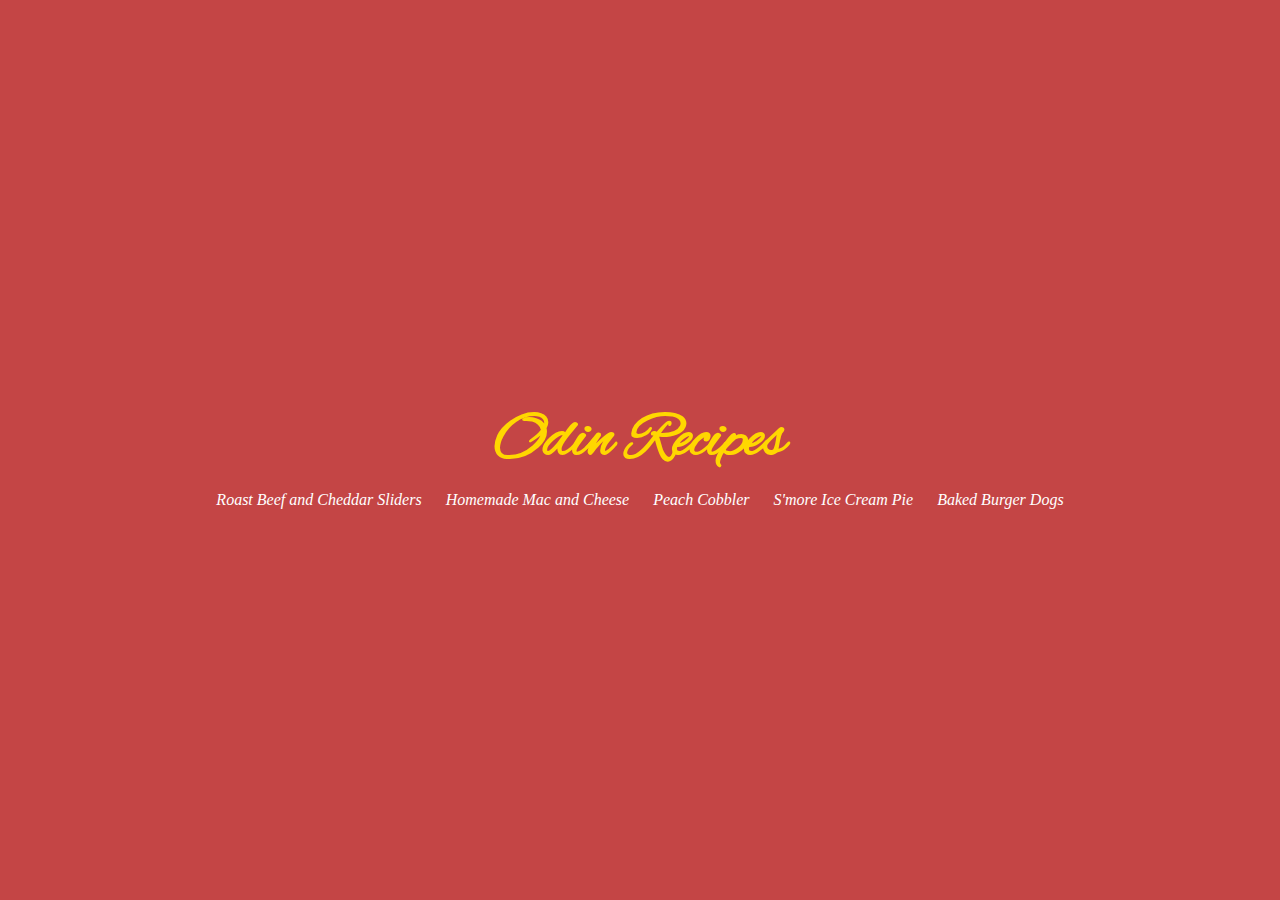
<file: index.html>
<!DOCTYPE html>
<html lang="en">
<head>
    <meta charset="UTF-8">
    <meta name="viewport" content="width=device-width, initial-scale=1.0">
    <title>Odin Recipes</title>
    <link rel="stylesheet" href="styles.css">
    <link href='https://fonts.googleapis.com/css?family=Alex Brush' rel='stylesheet'>
</head>
<body>
    <div>
        <h1>Odin Recipes</h1>
        <ul>
            <li><a href="./recipes/BeefSliders.html">Roast Beef and Cheddar Sliders</a></li>
            <li><a href="./recipes/MacAndCheese.html">Homemade Mac and Cheese</a></li>
            <li><a href="./recipes/PeachCobbler.html">Peach Cobbler</a></li>
            <li><a href="./recipes/SmoreIceCreamPie.html">S'more Ice Cream Pie</a></li>
            <li><a href="./recipes/BakedBurgerDogs.html">Baked Burger Dogs</a></li>
        </ul>
    </div>
</body>
</html>
</file>
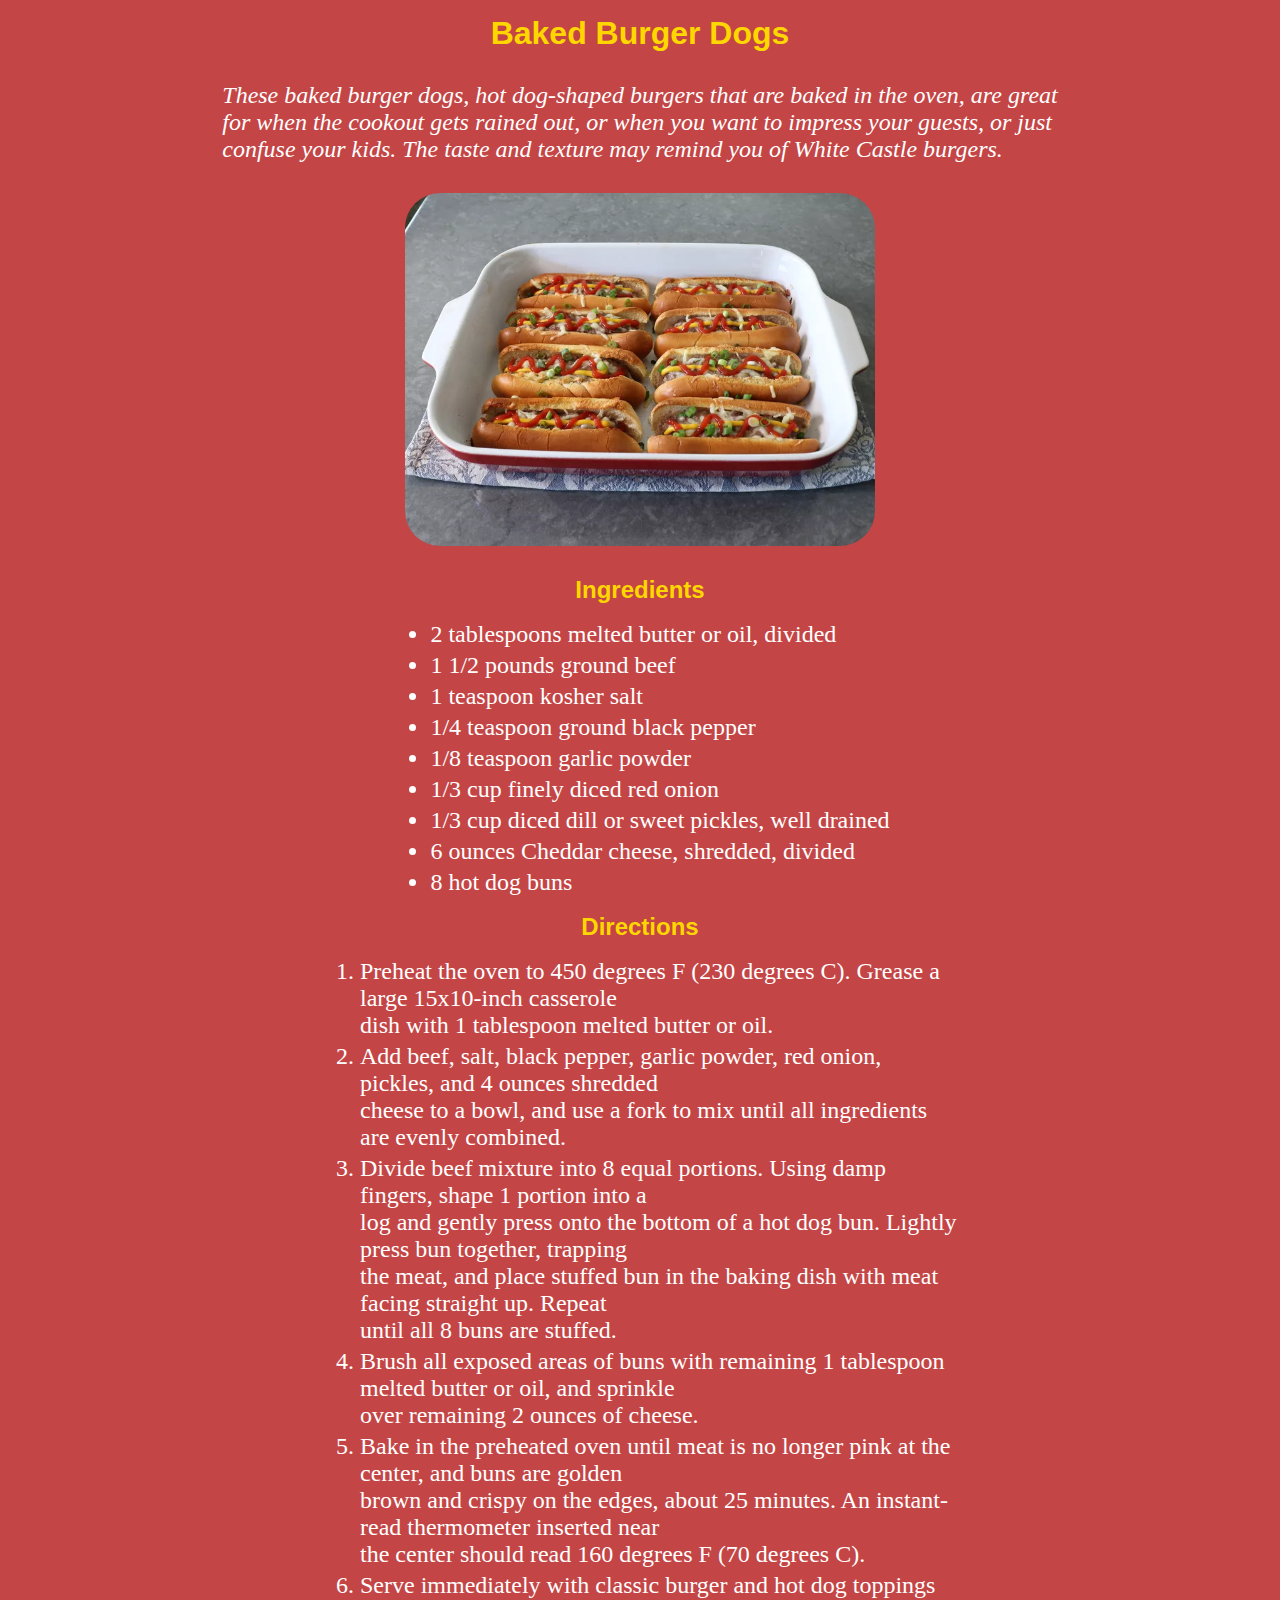
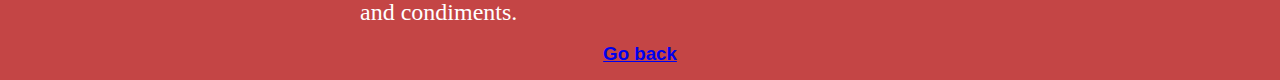
<file: recipes/BakedBurgerDogs.html>
<!DOCTYPE html>
<html lang="en">
<head>
    <meta charset="UTF-8">
    <meta name="viewport" content="width=device-width, initial-scale=1.0">
    <title>Baked Burger Dogs</title>
    <link rel="stylesheet" href="../recipesStyles.css">
</head>
<body>
    <div class="main-container">
        <h1 class="recipe-title">Baked Burger Dogs</h1>
        <p class="description">
            These baked burger dogs, hot dog-shaped burgers that are baked in the oven, are great <br>
            for when the cookout gets rained out, or when you want to impress your guests, or just <br>
            confuse your kids. The taste and texture may remind you of White Castle burgers.
        </p>
        <img src="../img/BakedBurgerDogs.jpg" alt="Baked Burger Dogs Image" width="500">
        <h2>Ingredients</h2>
            <ul>
                <li>2 tablespoons melted butter or oil, divided</li>
                <li>1 1/2 pounds ground beef</li>
                <li>1 teaspoon kosher salt</li>
                <li>1/4 teaspoon ground black pepper</li>
                <li>1/8 teaspoon garlic powder</li>
                <li>1/3 cup finely diced red onion</li>
                <li>1/3 cup diced dill or sweet pickles, well drained</li>
                <li>6 ounces Cheddar cheese, shredded, divided</li>
                <li>8 hot dog buns</li>
            </ul>
        <h2>Directions</h2>
        <div class="directions">
            <ol>
                <li>
                    <p>
                        Preheat the oven to 450 degrees F (230 degrees C). Grease a large 15x10-inch casserole <br>
                        dish with 1 tablespoon melted butter or oil.
                    </p>
                </li>
                <li>
                    <p>
                        Add beef, salt, black pepper, garlic powder, red onion, pickles, and 4 ounces shredded <br>
                        cheese to a bowl, and use a fork to mix until all ingredients are evenly combined.
                    </p>
                </li>
                <li>
                    <p>
                        Divide beef mixture into 8 equal portions. Using damp fingers, shape 1 portion into a <br>
                        log and gently press onto the bottom of a hot dog bun. Lightly press bun together, trapping <br>
                        the meat, and place stuffed bun in the baking dish with meat facing straight up. Repeat <br>
                        until all 8 buns are stuffed.
                    </p>
                </li>
                <li>
                    <p>
                        Brush all exposed areas of buns with remaining 1 tablespoon melted butter or oil, and sprinkle <br>
                        over remaining 2 ounces of cheese.
                    </p>
                </li>
                <li>
                    <p>
                        Bake in the preheated oven until meat is no longer pink at the center, and buns are golden <br>
                        brown and crispy on the edges, about 25 minutes. An instant-read thermometer inserted near <br>
                        the center should read 160 degrees F (70 degrees C).
                    </p>
                </li>
                <li>
                    <p>
                        Serve immediately with classic burger and hot dog toppings and condiments.
                    </p>
                </li>
            </ol>
        </div>
        <h3><a href="../index.html">Go back</a></h3>
    </div>
</body>
</html>
</file>
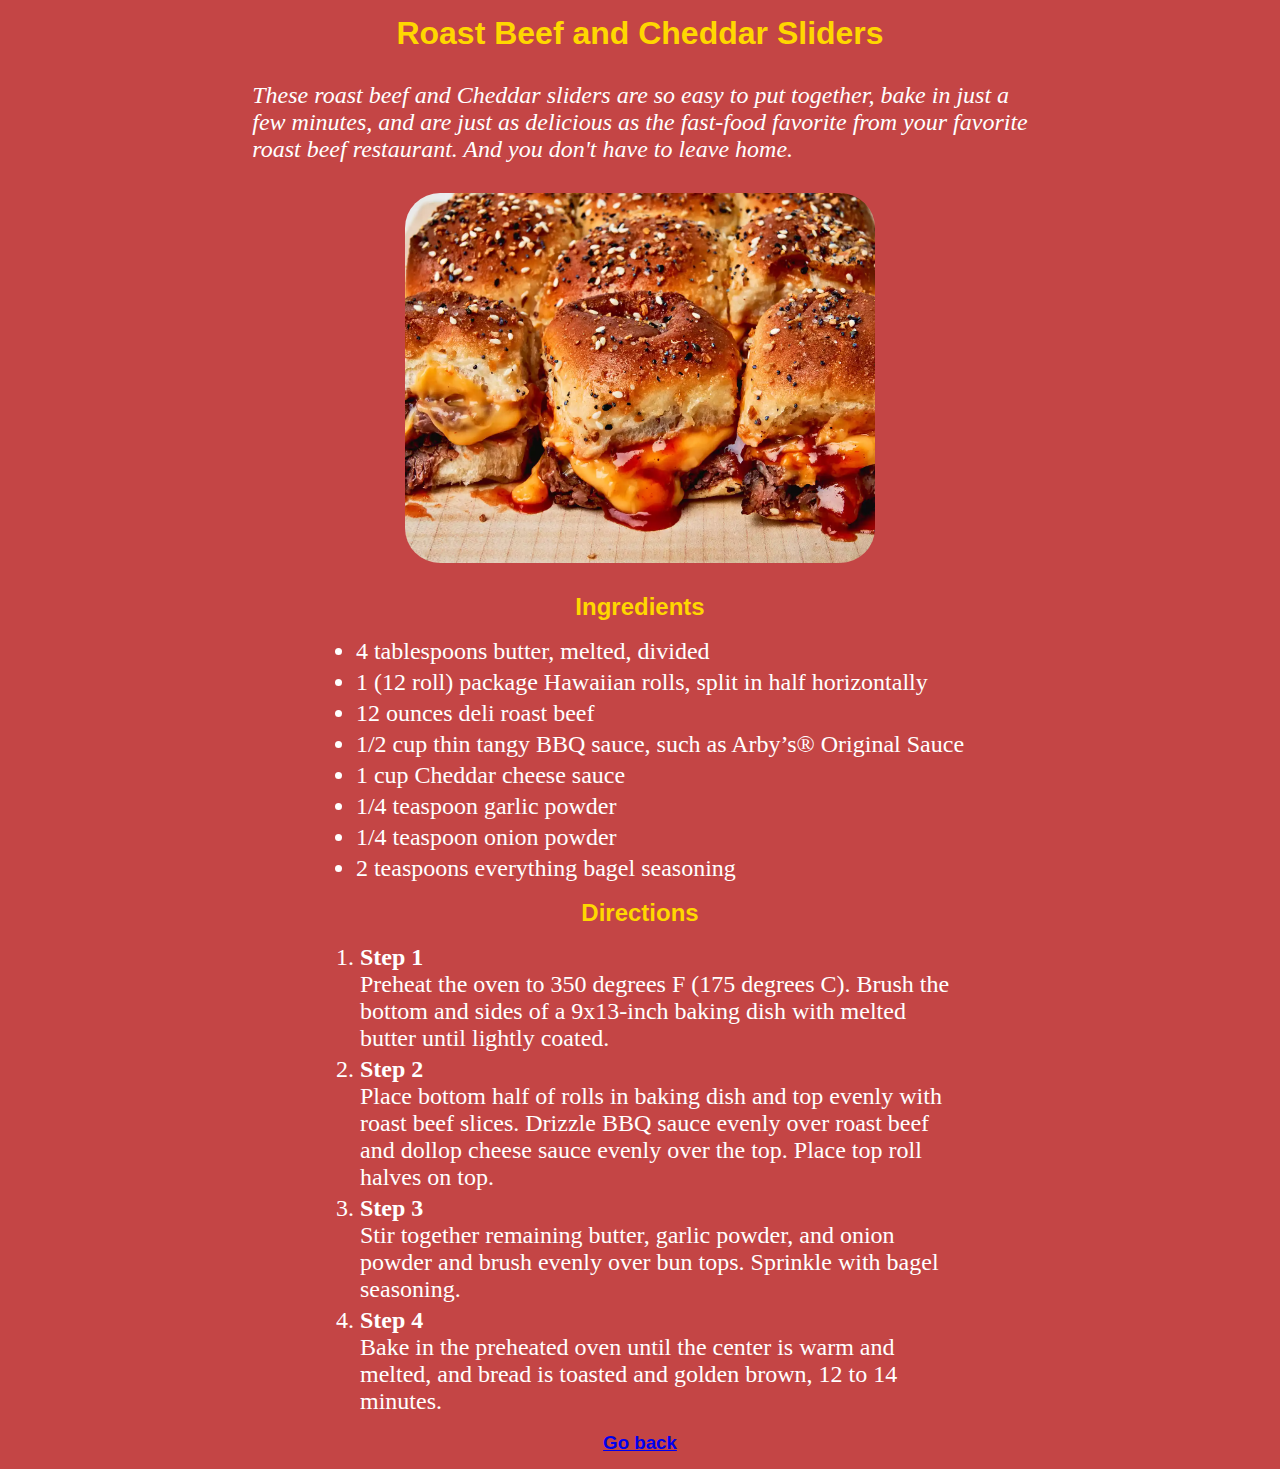
<file: recipes/BeefSliders.html>
<!DOCTYPE html>
<html lang="en">
<head>
    <meta charset="UTF-8">
    <meta name="viewport", content="width=device-width, initial-scale=1.0">
    <title>Beef Sliders</title>
    <link rel="stylesheet" href="../recipesStyles.css">
</head>
<body>
    <div class="main-container">
        <h1 class="recipe-title">Roast Beef and Cheddar Sliders</h1> 
        <p class="description">These roast beef and Cheddar sliders are so easy to put together, bake in just a <br>
            few minutes, and are just as delicious as the fast-food favorite from your favorite <br>
            roast beef restaurant. And you don't have to leave home.
        </p>
        <img src="../img/BeefSliders.jpg" alt="Beef Sliders img" width="500" height="400">
        <h2>Ingredients</h2>
        <ul>
            <li>4 tablespoons butter, melted, divided</li>
            <li>1 (12 roll) package Hawaiian rolls, split in half horizontally</li>
            <li>12 ounces deli roast beef</li>
            <li>1/2 cup  thin tangy BBQ sauce, such as Arby’s® Original Sauce</li>
            <li>1 cup Cheddar cheese sauce</li>
            <li>1/4 teaspoon garlic powder</li>
            <li>1/4 teaspoon onion powder</li>
            <li>2 teaspoons everything bagel seasoning</li>
        </ul>
        <h2>Directions</h2>
        <div class="directions">
            <ol>
                <li>
                    <strong>Step 1</strong>
                    <p>
                        Preheat the oven to 350 degrees F (175 degrees C). Brush the bottom and 
                        sides of a 9x13-inch baking dish with melted butter until lightly coated.
                    </p>
                </li>
                <li>
                    <strong>Step 2</strong>
                    <p>
                        Place bottom half of rolls in baking dish and top evenly with roast beef 
                        slices. Drizzle BBQ sauce evenly over roast beef and dollop cheese sauce 
                        evenly over the top. Place top roll halves on top.
                    </p>
                </li>
                <li>
                    <strong>Step 3</strong>
                    <p>
                        Stir together remaining butter, garlic powder, and onion powder and brush 
                        evenly over bun tops.  Sprinkle with bagel seasoning.
                    </p>
                </li>
                <li>
                    <strong>Step 4</strong>
                    <p>
                        Bake in the preheated oven until the center is warm and melted, and bread 
                        is toasted and golden brown, 12 to 14 minutes.
                    </p>
                </li>
            </ol>
        </div>
        <h3><a href="../index.html">Go back</a></h3>
    </div>
</body>
</html>
</file>
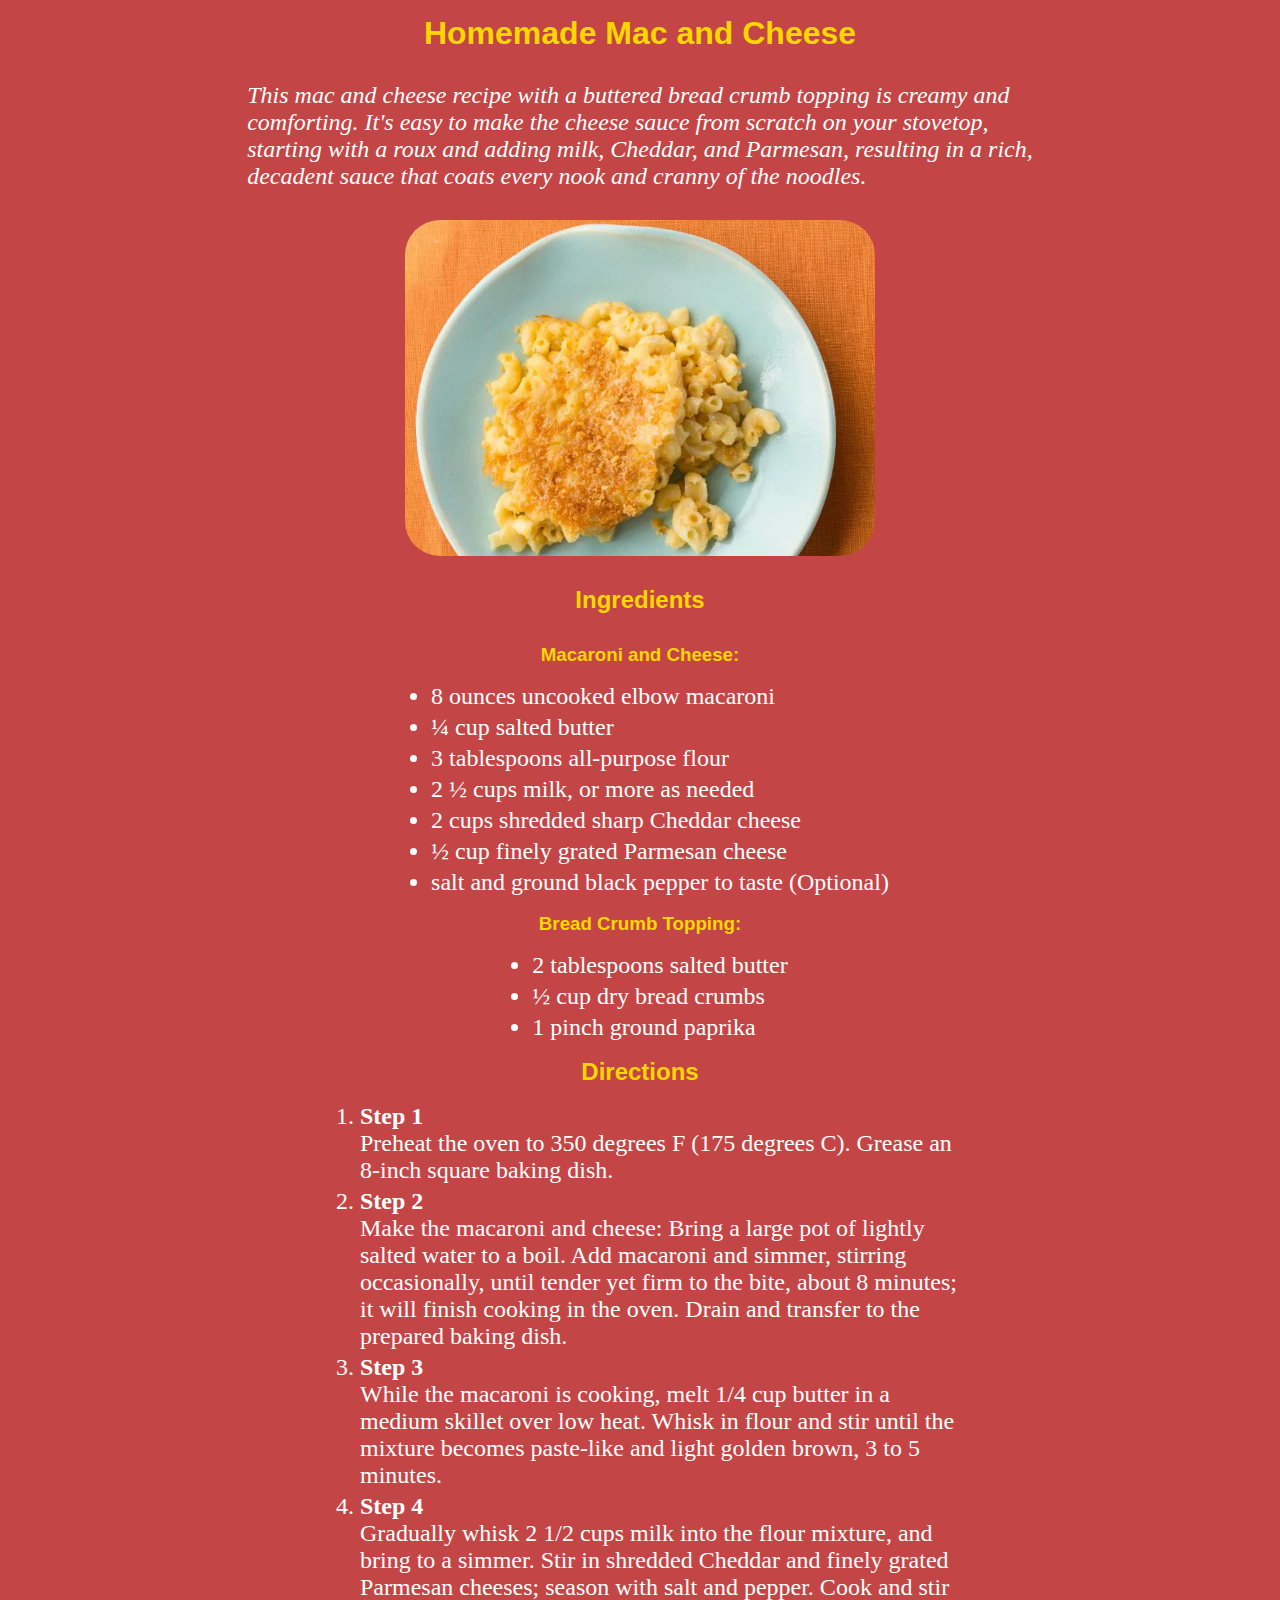
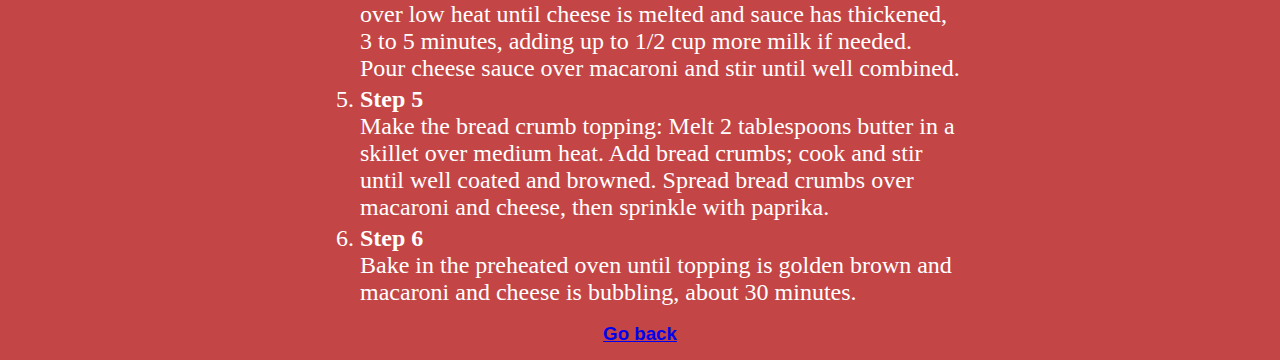
<file: recipes/MacAndCheese.html>
<!DOCTYPE html>
<html lang="en">
<head>
    <meta charset="UTF-8">
    <meta name="viewport" content="width=device-width, initial-scale=1.0">
    <title>Mac & Cheese</title>
    <link rel="stylesheet" href="../recipesStyles.css">
</head>
<body>
    <div class="main-container">
        <h1 class="recipe-title">Homemade Mac and Cheese</h1>
        <p class="description">
            This mac and cheese recipe with a buttered bread crumb topping is creamy and <br>
            comforting. It's easy to make the cheese sauce from scratch on your stovetop, <br>
            starting with a roux and adding milk, Cheddar, and Parmesan, resulting in a rich, <br>
            decadent sauce that coats every nook and cranny of the noodles.
        </p>
        <img src="../img/MacAndCheese.jpg" alt="Mac&Cheese image" width="500">
        <h2>Ingredients</h2>
            <h3>Macaroni and Cheese:</h3>
            <ul>
                <li>8 ounces uncooked elbow macaroni</li>
                <li>¼ cup salted butter</li>
                <li>3 tablespoons all-purpose flour</li>
                <li>2 ½ cups milk, or more as needed</li>
                <li>2 cups shredded sharp Cheddar cheese</li>
                <li>½ cup finely grated Parmesan cheese</li>
                <li>salt and ground black pepper to taste (Optional)</li>
            </ul>
            <h3>Bread Crumb Topping:</h3>
            <ul>
                <li>2 tablespoons salted butter</li>
                <li>½ cup dry bread crumbs</li>
                <li>1 pinch ground paprika</li>
            </ul>
        <h2>Directions</h2>
        <div class="directions">
            <ol>
                <li>
                    <strong>Step 1</strong>
                    <p>
                        Preheat the oven to 350 degrees F (175 degrees C). Grease an 8-inch 
                        square baking dish.
                    </p>
                </li>
                <li>
                    <strong>Step 2</strong>
                    <p>
                        Make the macaroni and cheese: Bring a large pot of lightly salted water to a boil. 
                        Add macaroni and simmer, stirring occasionally, until tender yet firm to the bite, 
                        about 8 minutes; it will finish cooking in the oven. Drain and transfer to the 
                        prepared baking dish.
                    </p>
                </li>
                <li>
                    <strong>Step 3</strong>
                    <p>
                        While the macaroni is cooking, melt 1/4 cup butter in a medium skillet over low heat. 
                        Whisk in flour and stir until the mixture becomes paste-like and light golden brown, 
                        3 to 5 minutes.
                    </p>
                </li>
                <li>
                    <strong>Step 4</strong>
                    <p>
                        Gradually whisk 2 1/2 cups milk into the flour mixture, and bring to a simmer. 
                        Stir in shredded Cheddar and finely grated Parmesan cheeses; season with salt and 
                        pepper. Cook and stir over low heat until cheese is melted and sauce has thickened, 
                        3 to 5 minutes, adding up to 1/2 cup more milk if needed. Pour cheese sauce over 
                        macaroni and stir until well combined.
                    </p>
                </li>
                <li>
                    <strong>Step 5</strong>
                    <p>
                        Make the bread crumb topping: Melt 2 tablespoons butter in a skillet over medium heat. 
                        Add bread crumbs; cook and stir until well coated and browned. Spread bread crumbs 
                        over macaroni and cheese, then sprinkle with paprika.
                    </p>
                </li>
                <li>
                    <strong>Step 6</strong>
                    <p>
                        Bake in the preheated oven until topping is golden brown and macaroni and cheese is 
                        bubbling, about 30 minutes.
                    </p>
                </li>
            </ol>
        </div>
        <h3><a href="../index.html">Go back</a></h3>
    </div>
</body>
</html>
</file>
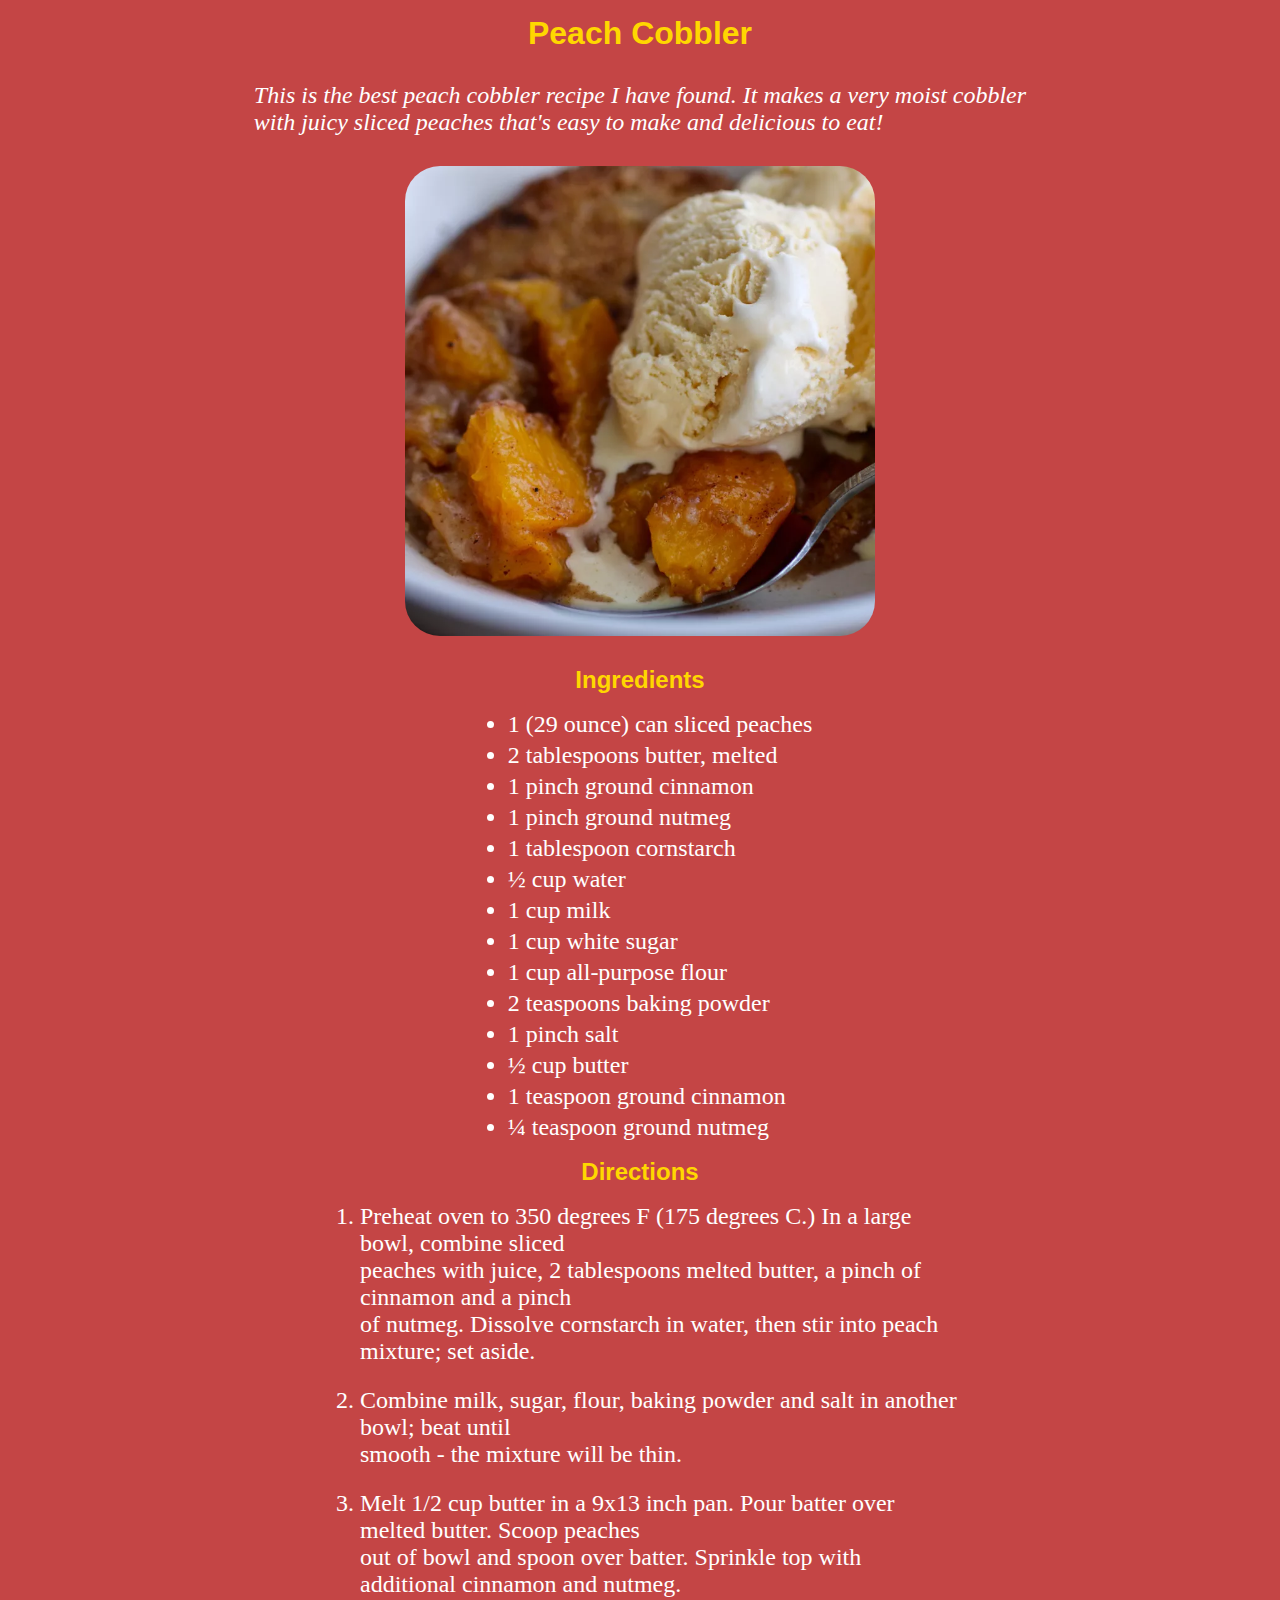
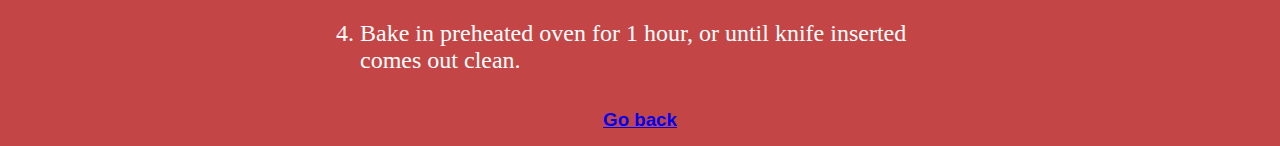
<file: recipes/PeachCobbler.html>
<!DOCTYPE html>
<html lang="en">
<head>
    <meta charset="UTF-8">
    <meta name="viewport" content="width=device-width, initial-scale=1.0">
    <title>Peach Cobbler</title>
    <link rel="stylesheet" href="../recipesStyles.css">
</head>
<body>
    <div class="main-container">
        <h1 class="recipe-title">Peach Cobbler</h1>
        <p class="description">
            This is the best peach cobbler recipe I have found. It makes a very moist cobbler <br>
            with juicy sliced peaches that's easy to make and delicious to eat!
        </p>
        <img src="../img/PeachCobbler.jpg" alt="Peach Cobbler Image" width="500">
        <h2>Ingredients</h2>
        <ul>
            <li>1 (29 ounce) can sliced peaches</li>
            <li>2 tablespoons butter, melted</li>
            <li>1 pinch ground cinnamon</li>
            <li>1 pinch ground nutmeg</li>
            <li>1 tablespoon cornstarch</li>
            <li>½ cup water</li>
            <li>1 cup milk</li>
            <li>1 cup white sugar</li>
            <li>1 cup all-purpose flour</li>
            <li>2 teaspoons baking powder</li>
            <li>1 pinch salt</li>
            <li>½ cup butter</li>
            <li>1 teaspoon ground cinnamon</li>
            <li>¼ teaspoon ground nutmeg</li>
        </ul>
        <h2>Directions</h2>
        <div class="directions">
            <ol>
                <li>Preheat oven to 350 degrees F (175 degrees C.) In a large bowl, combine sliced <br>
                    peaches with juice, 2 tablespoons melted butter, a pinch of cinnamon and a pinch <br>
                    of nutmeg. Dissolve cornstarch in water, then stir into peach mixture; set aside.
                </li>
                <br>
                <li>
                    Combine milk, sugar, flour, baking powder and salt in another bowl; beat until <br>
                    smooth - the mixture will be thin.
                </li>
                <br>
                <li>
                    Melt 1/2 cup butter in a 9x13 inch pan. Pour batter over melted butter. Scoop peaches <br>
                    out of bowl and spoon over batter. Sprinkle top with additional cinnamon and nutmeg.
                </li>
                <br>
                <li>
                    Bake in preheated oven for 1 hour, or until knife inserted comes out clean.
                </li>
                <br>
            </ol>
        </div>
        <h3><a href="../index.html">Go back</a></h3>
    </div>
</body>
</html>
</file>
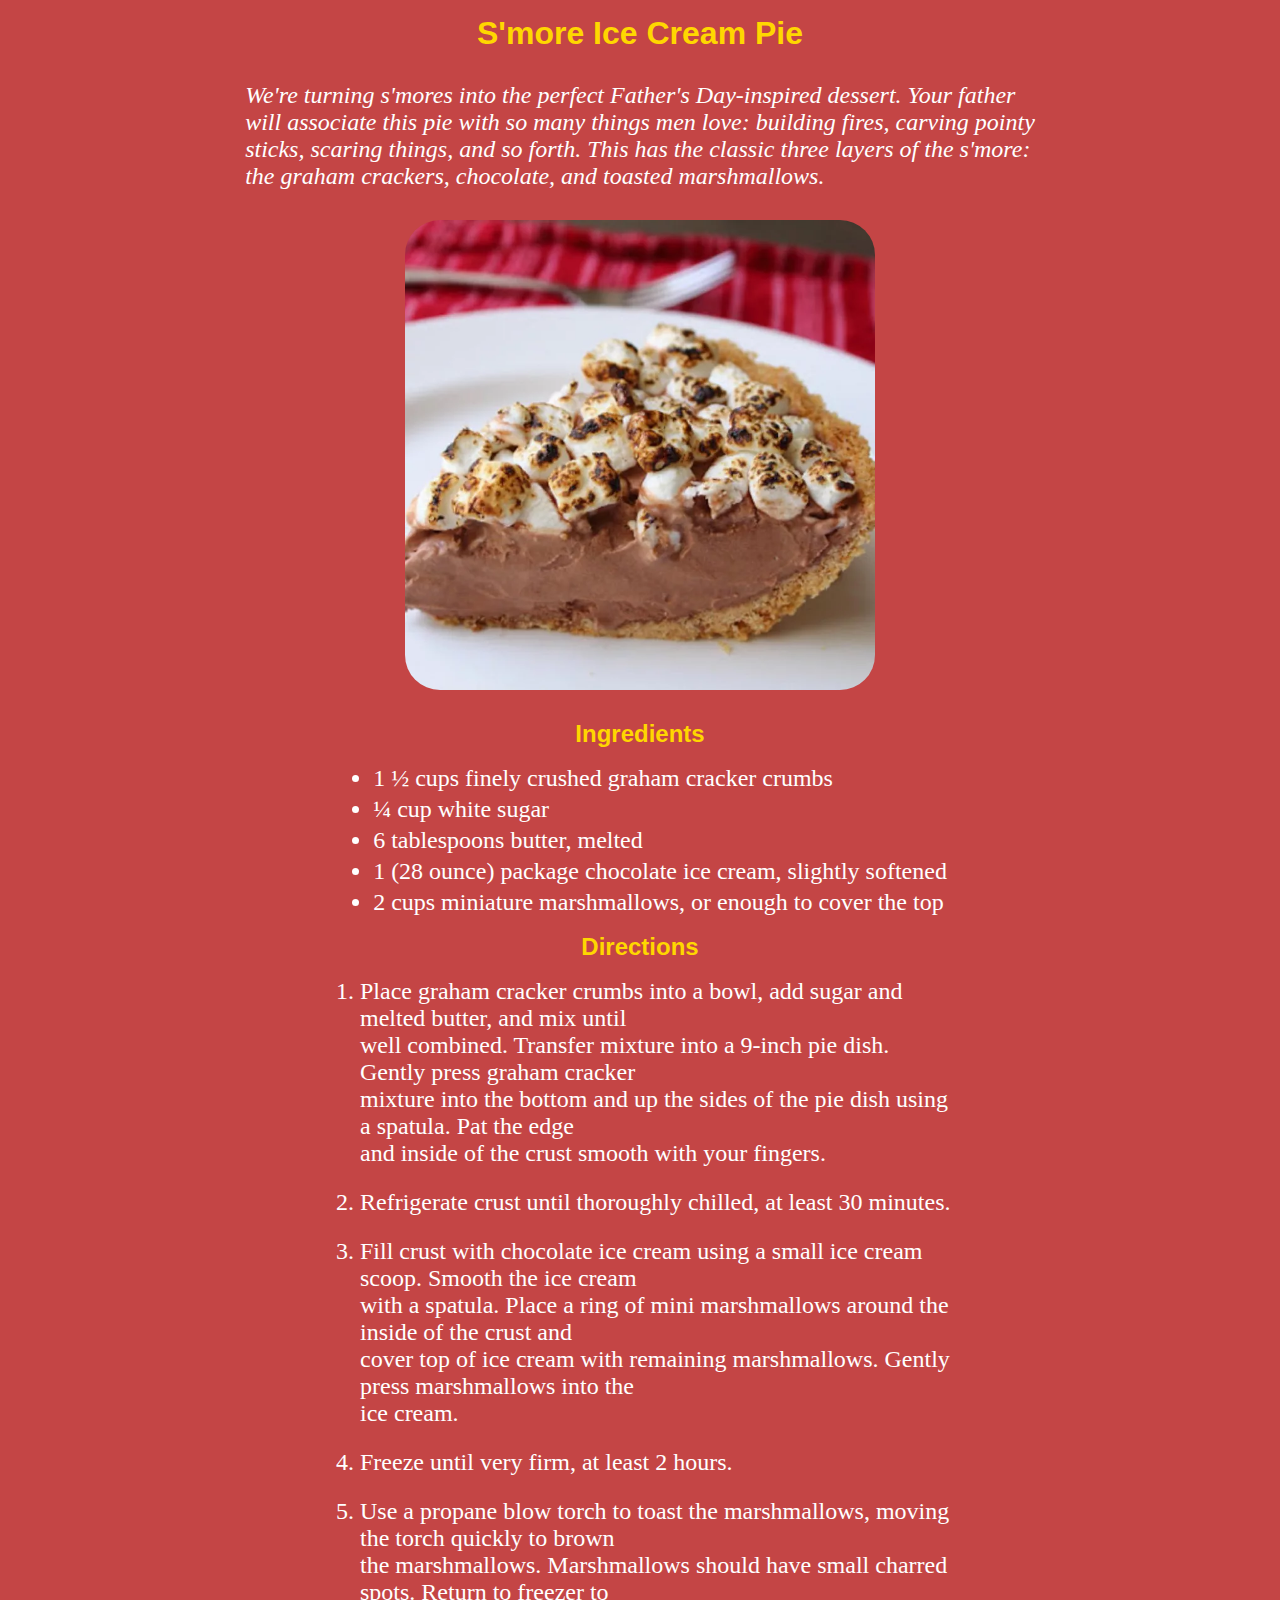
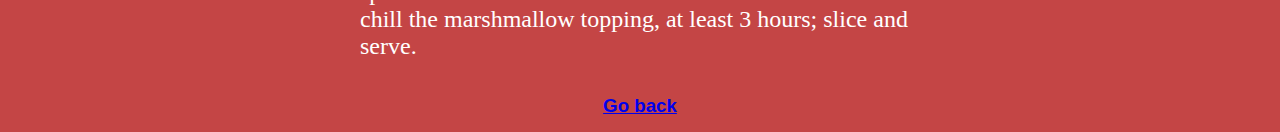
<file: recipes/SmoreIceCreamPie.html>
<!DOCTYPE html>
<html lang="en">
<head>
    <meta chartset="UTF-8">
    <meta name="viewport" content="width=device-width, initial-scale=1.0">
    <title>S'more Ice Cream Pie</title>
    <link rel="stylesheet" href="../recipesStyles.css">
</head>
<body>
    <div class="main-container">
        <h1 class="recipe-title">S'more Ice Cream Pie</h1>
        <p class="description">
            We're turning s'mores into the perfect Father's Day-inspired dessert. Your father <br>
            will associate this pie with so many things men love: building fires, carving pointy <br>
            sticks, scaring things, and so forth. This has the classic three layers of the s'more: <br>
            the graham crackers, chocolate, and toasted marshmallows.
        </p>
        <img src="../img/IceCreamPie.jpg" alt="Ice Cream Pie Image" width="500">
        <h2>Ingredients</h2>
            <ul>
                <li>1 ½ cups finely crushed graham cracker crumbs</li>
                <li>¼ cup white sugar</li>
                <li>6 tablespoons butter, melted</li>
                <li>1 (28 ounce) package chocolate ice cream, slightly softened</li>
                <li>2 cups miniature marshmallows, or enough to cover the top</li>
            </ul>
        <h2>Directions</h2>
        <div class="directions">
            <ol>
                <li>
                    Place graham cracker crumbs into a bowl, add sugar and melted butter, and mix until <br>
                    well combined. Transfer mixture into a 9-inch pie dish. Gently press graham cracker <br>
                    mixture into the bottom and up the sides of the pie dish using a spatula. Pat the edge <br>
                    and inside of the crust smooth with your fingers.
                </li>
                <br>
                <li>Refrigerate crust until thoroughly chilled, at least 30 minutes.</li>
                <br>
                <li>
                    Fill crust with chocolate ice cream using a small ice cream scoop. Smooth the ice cream <br>
                    with a spatula. Place a ring of mini marshmallows around the inside of the crust and <br>
                    cover top of ice cream with remaining marshmallows. Gently press marshmallows into the <br>
                    ice cream.
                </li>
                <br>
                <li>Freeze until very firm, at least 2 hours.</li>
                <br>
                <li>
                    Use a propane blow torch to toast the marshmallows, moving the torch quickly to brown <br>
                    the marshmallows. Marshmallows should have small charred spots. Return to freezer to <br>
                    chill the marshmallow topping, at least 3 hours; slice and serve.            
                </li>
                <br>
            </ol>
        </div>
        <h3><a href="../index.html">Go back</a></h3>
    </div>
</body>
</html>
</file>
<file: styles.css>
* {
   margin: 0;
   padding: 0;
   box-sizing: border-box;
 }

 body {
   background-color: #c44545;
 }

 div {
   display: flex;
   flex-direction: column;
   min-height: 100vh;
   justify-content: center;
   align-items: center;
 }

 h1 {
   margin: 10px;
   color: gold;
   font-family: 'Alex Brush', Arial, Helvetica, sans-serif;
   font-size: 4em;
   font-style: bold;
 }

 ul {
   list-style: none;
   padding: 0;
   text-align: center;
 }

 ul li {
   display: inline-block;
   margin: 0 10px;
   font-style: italic;
 }

 li:hover {
   font-weight: bold;
 }

 a {
   color: white;
   text-decoration: none;
 }
</file>
<file: recipesStyles.css>
* {
    margin: 0;
    box-sizing: border-box;
    /* border: 2px solid greenyellow; */
}

body {
    background-color: #c44545;
}

.main-container {
    /* border: 10px solid black; */
    display: grid;
    place-items: center;
}

.directions {
    /* border: 2px solid blue; */
    margin: 0 25%;
}

h1, h2, h3 {
    font-family: Arial, Helvetica, sans-serif;
    color: gold;
}

h1,
h2,
h3,
img,
.recipe-title,
.description {
    padding: 15px;
}
.description {
    font-style: italic;
    font-size: 3ch;
}

img {
    border-radius: 50px;
}

strong, li, p {
    color: white;
}

strong, li {
    padding-top: 2px;
    padding-bottom: 2px;
}

ul li,
ol li {
    font-size: 3ch;
}
</file>
